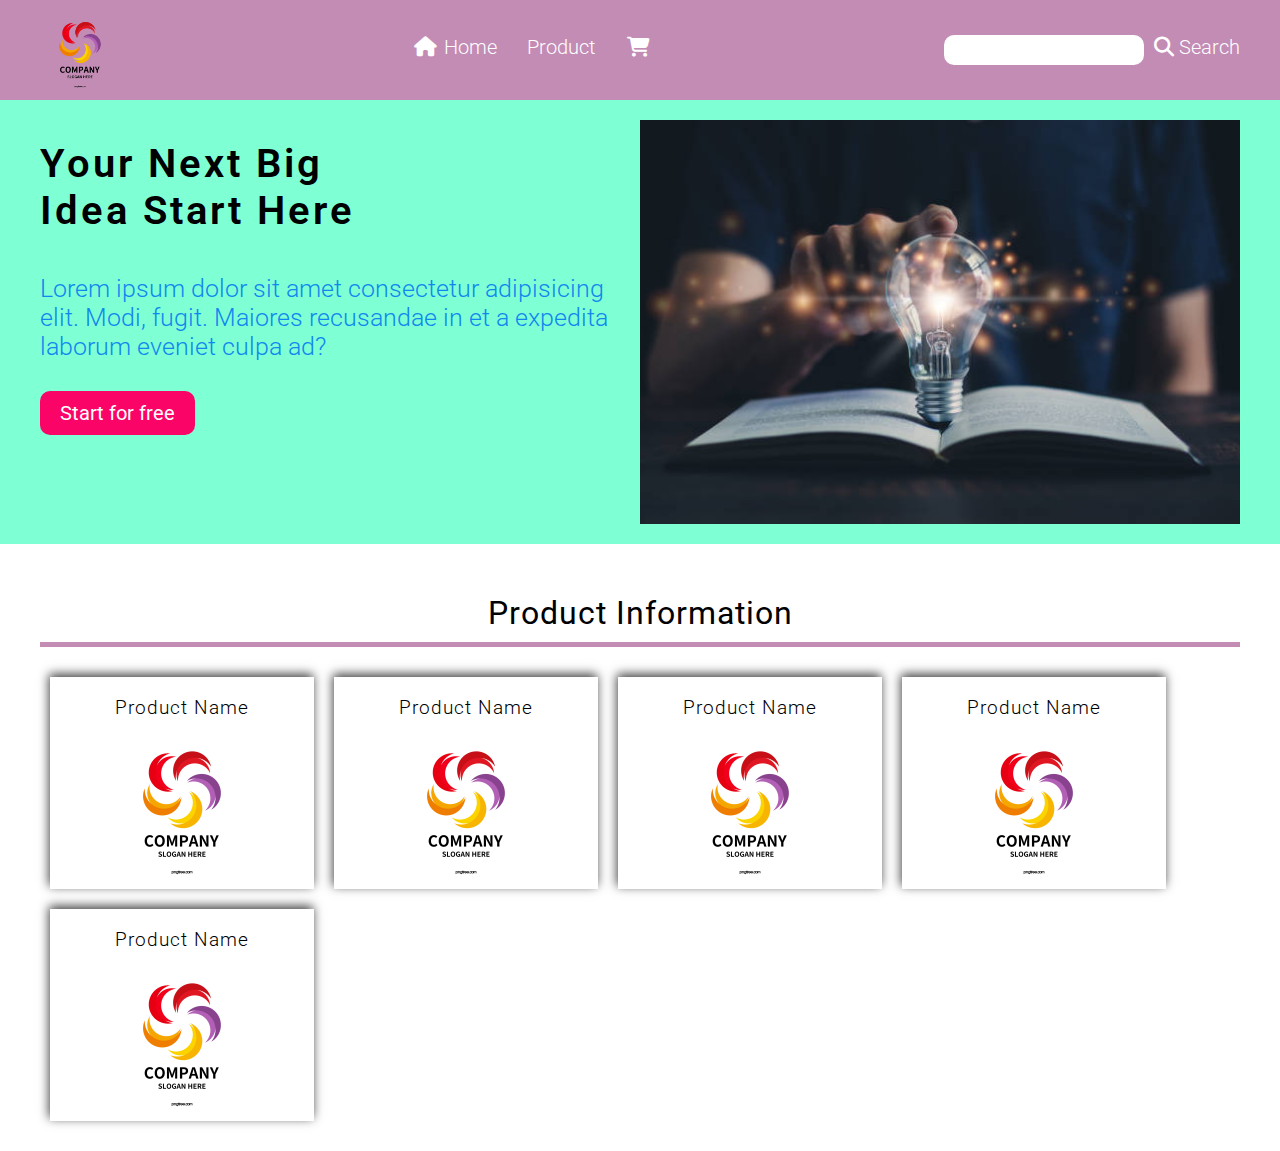
<file: index.html>
<!DOCTYPE html>
<html lang="en">

<head>
    <meta charset="UTF-8">
    <meta name="viewport" content="width=device-width, initial-scale=1.0">
    <title>Landing Page</title>

    <!-- Font awesome  cdn -->

    <link rel="stylesheet" href="https://cdnjs.cloudflare.com/ajax/libs/font-awesome/6.6.0/css/all.min.css">


    <!-- Google Font  -->
    <link rel="preconnect" href="https://fonts.googleapis.com">
    <link rel="preconnect" href="https://fonts.gstatic.com" crossorigin>
    <link
        href="https://fonts.googleapis.com/css2?family=Roboto:ital,wght@0,100;0,300;0,400;0,500;0,700;0,900;1,100;1,300;1,400;1,500;1,700;1,900&display=swap"
        rel="stylesheet">
    <!-- style  -->
    <link rel="stylesheet" href="css/style.css">
</head>

<body>

    <!-- Nav start  -->

    <div class="nav_parent">
        

        <div class="nav_wrapper">
            <div class="nav_element_wrapper">


               <button id="toggleButton" class="nav_button"><i class="fa-solid fa-bars"></i></button>

                <div class="logo"><img src="img/abc.png" alt="logo"></div>


                <div class="link_wrapper" id="myNav">
                    <li>
                        <ul><a href="index.html"> <i class="fa-solid fa-house"></i> Home </a></ul>
                        <ul><a href="product.html">Product</a></ul>
                        <ul><a href="checkout.html" id="cart-count"><i class="fa-solid fa-cart-shopping"></i> </a></ul>
                        <!-- <ul><a href="">About</a></ul> -->
                        <!-- <ul><a href="">FAQ</a></ul> -->

                    </li>
                </div>

                <div class="search_wrapper">
                    <input type="text" value="">
                    <a href=""> <i class="fa-solid fa-magnifying-glass"></i> Search</a>
                </div>


            </div>

        </div>

    </div>

    <!-- nav end  -->




    <!-- Hero  section start  -->



    <div class="hero_parent">
        <div class="hero_wrapper">

            <div class="hero_element_wrapper">

                <div class="hero_wrapper_first">
                    <h1>Your Next Big Idea Start Here</h1>
                    <p>Lorem ipsum dolor sit amet consectetur
                        adipisicing elit. Modi, fugit. Maiores recusandae in et a
                        expedita laborum eveniet culpa ad?</p>

                    <a href="">Start for free</a>

                </div>


                <div class="hero_wrapper_sec">
                    <div class="hero_img">
                        <img src="img/heoimg.jpg" alt="hero image">
                    </div>
                </div>


            </div>

        </div>
    </div>




    <!-- Hero section end  -->





    <!-- show cart start  -->



    <div class="show_cart_parent">

        <div class="show_cart_wrapper">

            <h1>Product Information</h1>


            <div class="show_cart_element">

                <div class="show_cart_group">


                    <div class="show_cart">
                        <h3>Product Name</h3>

                        <div class="show_cart_img"><img src="img/abc.png" alt=""></div>
                
                    </div>


                    <div class="show_cart">
                        <h3>Product Name</h3>

                        <div class="show_cart_img"><img src="img/abc.png" alt=""></div>
                
                    </div>


                    <div class="show_cart">
                        <h3>Product Name</h3>

                        <div class="show_cart_img"><img src="img/abc.png" alt=""></div>
                
                    </div>
                    


                    <div class="show_cart">
                        <h3>Product Name</h3>

                        <div class="show_cart_img"><img src="img/abc.png" alt=""></div>
                
                    </div>
                    

                    <div class="show_cart">
                        <h3>Product Name</h3>

                        <div class="show_cart_img"><img src="img/abc.png" alt=""></div>
                
                    </div>





                   

                </div>


            </div>


        </div>
    </div>


    <!-- show cart end  -->














 <script src="js/script.js"></script>
</body>

</html>
</file>
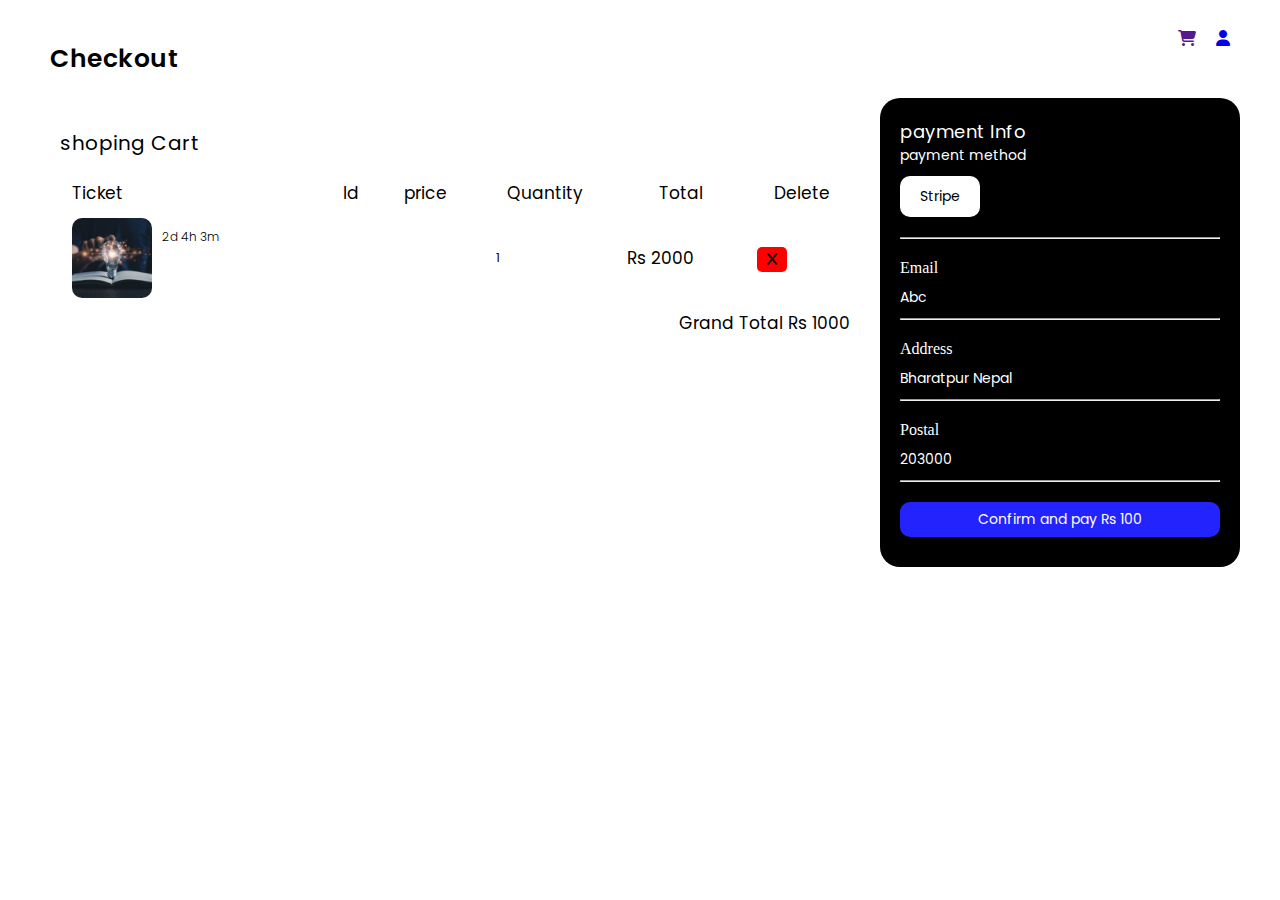
<file: checkout.html>
<!DOCTYPE html>
<html lang="en">

<head>
    <meta charset="UTF-8">
    <meta name="viewport" content="width=device-width, initial-scale=1.0">
    <title>checkout</title>
    <!-- style  -->
    <link rel="stylesheet" href="css/style.css">

    <!-- font awesome  -->
    <link rel="stylesheet" href="https://cdnjs.cloudflare.com/ajax/libs/font-awesome/6.6.0/css/all.min.css">


    <!-- Google Font  -->
    <link rel="preconnect" href="https://fonts.googleapis.com">
    <link rel="preconnect" href="https://fonts.gstatic.com" crossorigin>
    <link
        href="https://fonts.googleapis.com/css2?family=Poppins:ital,wght@0,100;0,200;0,300;0,400;0,500;0,600;0,700;0,800;0,900;1,100;1,200;1,300;1,400;1,500;1,600;1,700;1,800;1,900&family=Roboto:ital,wght@0,100;0,300;0,400;0,500;0,700;0,900;1,100;1,300;1,400;1,500;1,700;1,900&display=swap"
        rel="stylesheet">

</head>

<body>

    <div class="checkout_parent">
        <div class="checkout_wrapper">

            <div class="checkout_element">



                <div class="checkout_nav">
                    <h1>Checkout</h1>
                    <div class="check_icon_group">

                        <a href=""><i class="fa-solid fa-cart-shopping"></i></a>
                        <a href="index.html"><i class="fa-solid fa-user"></i></a>


                    </div>


                </div>



                <div class="tp_wrapper">

                    <div class="table_parent">
                        <h2>shoping Cart</h2>


                        <table>
                            <tr>
                                <th>Ticket</th>
                                <th>Id</th>
                                <th>price</th>
                                <th>Quantity</th>
                                <th>Total</th>
                                <th>Delete</th>



                            </tr>


                            <tr>
                                <td>
                                    <div class="product_img"><img src="img/heoimg.jpg" alt=""></div>
                                    <div class="img_info">
                                        <h4 id="check_name"></h4>
                                        <p>2d 4h 3m</p>
                                        
                                    </div>

                                </td>

                                <td id="check_id"></td>
                                <td id="check_price"></td>
                                <td id="check_quantity"><input type="number" value="1"></td>
                                <td id="check_total">Rs 2000</td>
                                <td><button class="deletebutton"><i class="fa-solid fa-x"></i></button></td>
                            </tr>

                            


                        </table>

                        <p>Grand Total Rs 1000</p>

                    </div>


                    <div class="payment_parent">

                        <h1>payment Info</h1>
                        <p>payment method</p>
                        <div><button class="stribe_button">Stripe</button></div>
                        <hr class="payment_line">
                        <label for="">Email</label>
                        <input type="text" value="Abc">
                        <hr class="payment_line">

                        
                        <label for="">Address</label>
                        <input type="text" value="Bharatpur Nepal">
                        <hr class="payment_line">

                        <label for="">Postal</label>
                        <input type="text" value="203000">
                        <hr class="payment_line">


                        <button>Confirm and pay  Rs 100 </button>



                    </div>

                </div>







            </div>
        </div>
    </div>






<script src="js/cartcount.js"></script>

</body>

</html>
</file>
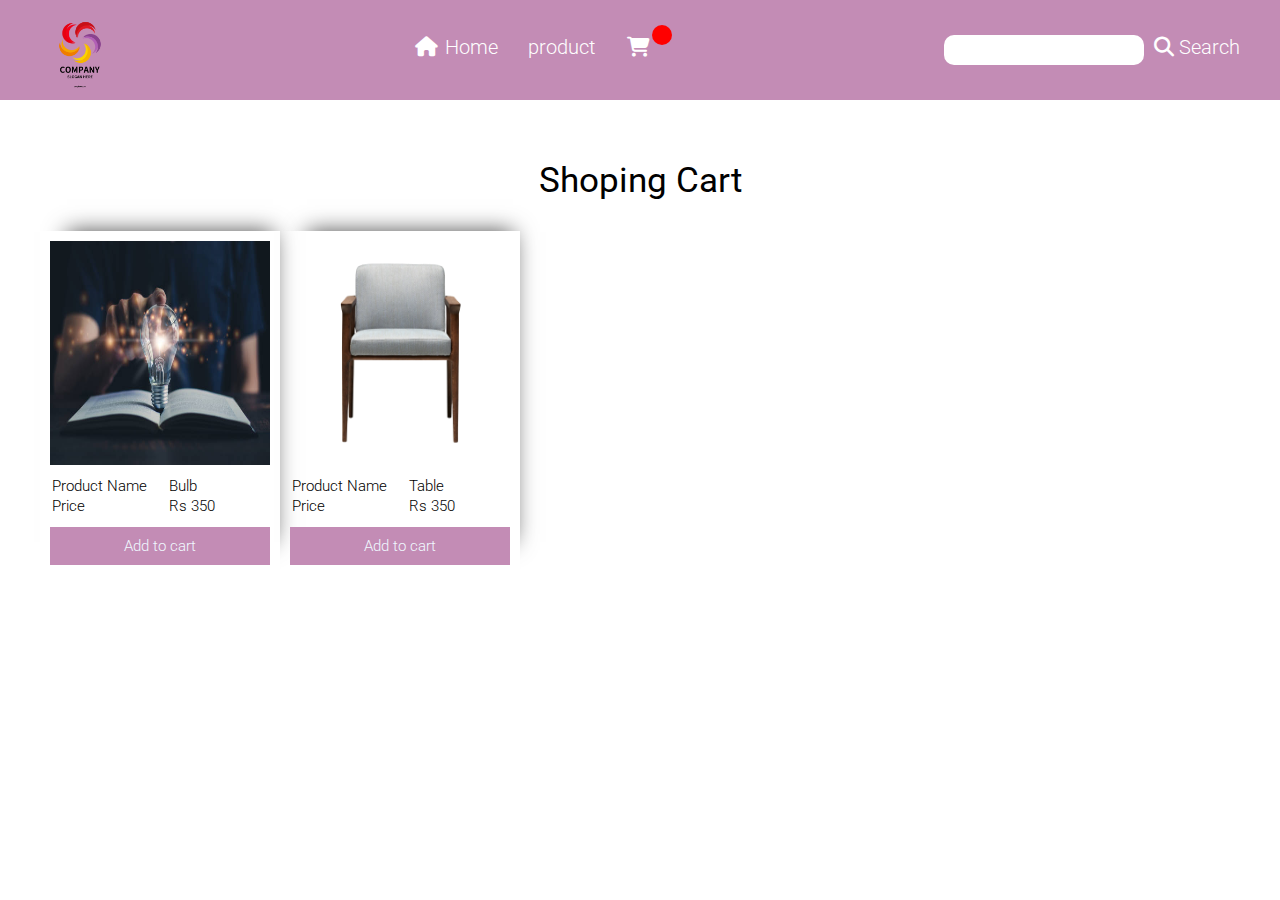
<file: product.html>
<!DOCTYPE html>
<html lang="en">

<head>
    <meta charset="UTF-8">
    <meta name="viewport" content="width=device-width, initial-scale=1.0">
    <title>Landing Page</title>


    <!-- font awesome cdn   -->
    <link rel="stylesheet" href="https://cdnjs.cloudflare.com/ajax/libs/font-awesome/6.6.0/css/all.min.css">



    <!-- Google Font  -->
    <link rel="preconnect" href="https://fonts.googleapis.com">
    <link rel="preconnect" href="https://fonts.gstatic.com" crossorigin>
    <link
        href="https://fonts.googleapis.com/css2?family=Roboto:ital,wght@0,100;0,300;0,400;0,500;0,700;0,900;1,100;1,300;1,400;1,500;1,700;1,900&display=swap"
        rel="stylesheet">
    <!-- style  -->
    <link rel="stylesheet" href="css/style.css">
</head>

<body>


    <!-- Nav start  -->

    <div class="nav_parent">


        <div class="nav_wrapper">
            <div class="nav_element_wrapper">


                <button id="toggleButton" class="nav_button"><i class="fa-solid fa-bars"></i></button>

                <div class="logo"><img src="img/abc.png" alt="logo"></div>


                <div class="link_wrapper" id="myNav">
                    <li>
                        <ul><a href="index.html"> <i class="fa-solid fa-house"></i> Home </a></ul>
                        <ul><a href="product.html">product</a></ul>
                        <ul><a href="checkout.html"><i class="fa-solid fa-cart-shopping"></i></a> <span
                                id="cartCount"></span></ul>
                        <!-- <ul><a href="">About</a></ul> -->
                        <!-- <ul><a href="">FAQ</a></ul> -->

                    </li>
                </div>

                <div class="search_wrapper">
                    <input type="text" value="">
                    <a href=""> <i class="fa-solid fa-magnifying-glass"></i> Search</a>
                </div>


            </div>

        </div>

    </div>

    <!-- nav end  -->



    <!-- product start  -->


    <div class="product_parent">
        <div class="product_wrapper">

            <div class="product_element_wrapper">
                <h1>Shoping Cart</h1>









                <div class="cart_wrapper_group">



                    <div class="cart">
                        <div class="cart_img"><img src="img/heoimg.jpg" alt="image"></div>

                        <table>
                            <tr>
                                <td>Product Name</td>
                                <td id="product_name">Bulb</td>
                            </tr>

                            <tr>
                                <td>Price</td>
                                <td id="product_price">Rs 350</td>
                            </tr>

                        </table>


                        <button class="add-to-cart-btn" id="addtocart"  onclick="AddtoStorage(1,'Bulb', 350)">Add to cart</button>


                    </div>




                    <div class="cart">
                        <div class="cart_img"><img src="img/1.png" alt="image"></div>

                        <table>
                            <tr>
                                <td>Product Name</td>
                                <td id="product_name">Table</td>
                            </tr>

                            <tr>
                                <td>Price</td>
                                <td id="product_price">Rs 350</td>
                            </tr>

                        </table>


                        <button class="add-to-cart-btn" id="addtocart"  onclick="AddtoStorage(2,'Table', 450)">Add to cart</button>


                    </div>


                    













                </div>


            </div>

        </div>
    </div>

    <!-- product end  -->




    <script src="js/script.js"></script>
    <script src="js/cartcount.js"></script>
</body>

</html>
</file>
<file: css/style.css>
* {
   margin: 0;
   padding: 0;
   box-sizing: border-box;
   /* font-family: "Roboto", sans-serif;  */
   /* border: 2px solid red; */
}


/* nav start  */

.nav_parent {
   width: 100%;
   height: auto;
   background-color: #c38cb5;
   padding: 10px;

}

.nav_wrapper {
   max-width: 1200px;
   height: auto;
   margin: auto;
}

.nav_element_wrapper {
   width: 100%;
   display: flex;
   justify-content: space-between;
}

.nav_button{
   margin: 10px;
   display: none;
   height: 40px;
   width: 40px;
}



.logo {
   height: 80px;
   width: 80px;
}

.logo img {
   width: 100%;
   height: 100%;
   object-fit: contain;

}

.link_wrapper {
   padding: 10px 0px;
   margin: 15px 0px;
}


.link_wrapper>li {
   list-style: none;
   display: flex;
   gap: 30px;

}

.link_wrapper>li ul a {

   text-decoration: none;
   font-family: "Roboto", sans-serif;
   font-weight: 300;
   font-size: 20px;
   color: white;
   cursor: pointer;
}


.link_wrapper>li ul a:hover{
   background-color: green;
   border-bottom: 2px solid red;
   padding-bottom: 2px;
}

.link_wrapper>li ul i{
   color: white;
   padding: 0px 2px;
}

#cartCount{
   position: absolute;
   background-color: red;
   color: white;
   font-family: "Roboto", sans-serif;
   width: 20px;
   height: 20px;
   margin-top: -10px;
   border-radius: 10px;
   text-align: center;

}





.search_wrapper {
   margin: 15px 0px;
   padding: 10px 0px;
   display: flex;
   gap: 10px;

}

.search_wrapper input {
   border: none;
   border-radius: 10px;
   font-family: "Roboto", sans-serif;
   padding: 10px;
   font-size: 15px;
   width: 200px;
   height: 30px;

}

.search_wrapper a {
   text-decoration: none;
   font-family: "Roboto", sans-serif;
   font-weight: 300;
   font-size: 20px;
   color: white;
   cursor: pointer;
}


@media(max-width:992px) {

   .search_wrapper{
      display: none;
   }

   .link_wrapper>li {
      display: flex;
      /* flex-direction: column; */
      gap: 60px;
   
   }
   
}


@media(max-width:768px){

   .link_wrapper>li {
      /* flex-direction: column;
      left: 0;
      margin: 17px 0px;
      position: absolute;
      background-color: #c38cb5;
      width: 100%;
      height: 30%;
      padding:44px 20px; */
      padding: 0px 20px;

      
   }

   #myNav{
      display: none;
   }

  

   
   .option_img{
      margin-top: 10px;
      display: block;
   }

   .nav_button{
      display: block;
   }
   

}

@media(max-width:576px){
   .link_wrapper>li{
      width: 100%;
   }

   .logo{
      display: none;
   }
}

/* nav end  */



/* hero start  */

.hero_parent {
   width: 100%;
   height: auto;
   padding: 20px 10px;
   background-color: aquamarine;

}

.hero_wrapper {
   max-width: 1200px;
   margin: auto;
   height: auto;
}

.hero_element_wrapper {
   display: flex;
   flex-wrap: wrap;

}

.hero_element_wrapper>.hero_wrapper_first {
   width: 50%;
   height: auto;
}

.hero_wrapper_first h1 {
   font-family: "Roboto", sans-serif;
   font-weight: 600;
   font-size: 40px;
   width: 60%;
   margin: 20px 0px;
   letter-spacing: 5px;
   letter-spacing: 3px;
   color: black;

}

.hero_wrapper_first p {
   font-family: "Roboto", sans-serif;
   font-weight: 300;
   font-size: 25px;
   margin: 30px 0px;
   padding: 10px 0px;
   color: rgb(16, 135, 238);

}

.hero_wrapper_first a {
   text-decoration: none;
   background-color: hsl(336, 97%, 50%);
   padding: 10px 20px;
   cursor: pointer;
   font-family: "Roboto", sans-serif;
   font-weight: 400;
   border-radius: 10px;
   color: white;
   font-size: 20px;

}




.hero_element_wrapper>.hero_wrapper_sec {
   width: 50%;
   height: auto;
}

.hero_img {
   width: 100%;
   height: 100%;
   
}

.hero_img img {
   height: 100%;
   width: 100%;
   object-fit: cover;
}


@media(max-width:992px){

   .hero_element_wrapper>.hero_wrapper_first{
      width: 100%;

   }

   .hero_element_wrapper>.hero_wrapper_sec{
      width: 100%;
   }

   .hero_img{
      margin-top: 40px;
   }

   .hero_wrapper_first p{
      width: 70%;
   }
   .hero_img{
      padding: 30px 10px;
   }


}
@media(max-width:768px){
   .hero_wrapper_first h1{
      width: 100%;
   }

   .hero_wrapper_first p{
      width: 100%;
   }

}





/* hero end  */



/* product start  */

.product_parent {
   width: 100%;
   height: auto;
   margin: 20px 0px;
   padding: 10px;
}

.product_wrapper {
   max-width: 1200px;
   height: auto;
   margin: auto;
}



.product_element_wrapper{
   width: 100%;
   height: auto;

}

.product_element_wrapper h1{
   text-align: center;
   font-family: "Roboto", sans-serif;
   font-weight: 400;
   padding: 10px 0px;
   font-size: 35px;
   margin: 20px 0px;
}


.cart_wrapper_group{
   width: 100%;
   height: auto;
   display: flex;
   flex-direction: row;
   flex-wrap: wrap;

}

.cart{
   width: 20%;
   height: auto;
   display: flex;
   flex-direction: column;
   padding: 10px 10px;
   box-shadow: 10px -16px 22px -17px rgba(0,0,0,0.75);
-webkit-box-shadow: 10px -16px 22px -17px rgba(0,0,0,0.75);
-moz-box-shadow: 10px -16px 22px -17px rgba(0,0,0,0.75);
}

.cart_img{
   width: 100%;
   height: 100%;
}

.cart_img > img{
   width: 100%;
   height: 100%;
   object-fit: fill;
}

.cart> table{
   width: 80%;
   align-items: center;
   margin: 10px 0px;
}



.cart > table tr td  {
   font-family: "Roboto", sans-serif;
   font-size: 15px;
   font-weight: 200;
   font-weight: 300;


}


.cart button{
   background-color: #c38cb5;
   color: aliceblue;
   font-family: "Roboto", sans-serif;
   font-size: 15px;
   font-weight: 300;
   border: 20px;
   padding: 10px;
   text-align: center;
   text-decoration: none;
   cursor: pointer;


}
.cart button:hover{
   background-color: green;


}

.addtocart_wrapper{
   width: 30%;
   padding-left: 20px;
   margin-top: -120px;

}

.addtocart_wrapper h1{
   width: 100%;
   padding: 10px 10px;
   text-align: center;
   font-family: "Roboto", sans-serif;
   font-size: 15px;
   font-weight: 400;
   background-color: rgb(244, 184, 3);
   color: white;
}

.addtocart_img{
   width: 50px;
   height: 50px;
}

.addtocart_img img{
   width: 100%;
   height: 100%;
   object-fit: cover;
}


.addtocartline{
   width: 50%;
   height: 3px;
   background-color: rgb(244, 184, 3) ;
}


.addtocart_wrapper > p{
   padding: 10px 10px;
   text-align: center;
   font-family: "Roboto", sans-serif;
   font-size: 12px;
   font-weight: 400;
   text-align: center;
   margin: 10px 0px;


}


.addtocart_wrapper > p:last-child{
   padding: 10px 0px;
   text-align: start;

}


@media(max-width:992px){
   .product_parent{
      margin: 10px 0px;
   }
   .cart_wrapper_group{
      width: 100%;
   }


   .addtocart_wrapper{
      display: none;
   }





   .cart{
      width: 25%;
   }
   
}

@media(max-width:768px){
  

   .cart{
      width: 50%;
   }
   
}

@media(max-width:576px){
  

   .cart{
      width:100%;
   }
   
}





/* product end  */



/* show cart start  */

.show_cart_parent{
   width: 100%;
   height: auto;
   margin: 10px 0px;
   padding: 10px 0px;
}

.show_cart_wrapper{
   max-width: 1200px;
   margin: auto;
}

.show_cart_element{
   width: 100%;
   height: auto;
}

.show_cart_group{
   display: flex;
   flex-wrap: wrap;
   

}

.show_cart{
   width: 22%;
   margin: 10px;
   padding: 10px 0px;
   height: auto;
   box-shadow: -1px -3px 10px 0px rgba(0,0,0,0.75);
-webkit-box-shadow: -1px -3px 10px 0px rgba(0,0,0,0.75);
-moz-box-shadow: -1px -3px 10px 0px rgba(0,0,0,0.75);
}

.show_cart_wrapper  h1{
   width: 100%;
   text-align: center;
   font-family: "Roboto", sans-serif;
   font-weight: 400;
   letter-spacing: 1px;
   margin: 20px 0px;
   padding: 10px 0px;
   border-bottom: 5px solid #c38cb5;

}
.show_cart > h3{
   text-align: center;
   font-family: "Roboto", sans-serif;
   font-weight: 300;
   letter-spacing: 1px;
   word-spacing: 0.5px;
   padding: 10px 0px;

}

.show_cart_img{
   width: 150px;
   height: 150px;
   margin: auto;

}

.show_cart_img img{
   width: 100%;
   height: 100%;
   object-fit: cover;
}


@media(max-width:992px){
   .show_cart{
      width: 30%;
      height: auto;
   }

}

@media(max-width:778px){
   .show_cart{
      width: 46%;
      height: auto;
   }

   .show_cart_group{
      justify-content: center;
      
   }

}

@media(max-width:576px){
   .show_cart{
      width: 80%;
      height: auto;
   }




}



/* show cart end  */


/* chekout start  */

.checkout_parent{
   width: 100%;
   height: auto;
   margin: 10px 0px;
   padding: 10px 0px;
}

.checkout_wrapper{
   width: 1200px;
   margin: auto;
}


.checkout_element{
   width: 100%;
   height: auto;
}

.checkout_nav{
   display: flex;
   justify-content: space-between;
   padding: 10px 10px;
}

.checkout_nav h1{
   font-family: "Poppins", sans-serif;
   font-weight: 600;
   font-size: 25px;
   letter-spacing: 0.5px;
   margin: 10px 0px;
}

.check_icon_group{
   display: flex;
   gap: 20px;
}

.tp_wrapper{
   width: 100%;
   height: auto;
   display: flex;
   flex-wrap: wrap;
   
}

.table_parent{
   width: 70%;
   height: auto;
   padding: 10px 20px;
}

.table_parent > h2{
   font-family: "Poppins", sans-serif;
   font-weight: normal;
   font-size: 20px;
   letter-spacing: 0.5px;
   padding: 10px 0px;
   margin: 10px 0px;

}

.table_parent  table tr  th{
   font-family: "Poppins", sans-serif;
   font-weight: normal;
   font-size: 17px;
   padding: 0px 10px;

}

.table_parent  table tr  td{
   font-family: "Poppins", sans-serif;
   font-weight: normal;
   font-size: 17px;
   padding: 0px 10px;
   


}
.table_parent table{
   width: 100%;
   height: auto;
}


.table_parent table tr:first-child{
   /* background-color: red; */
   padding: 10px 0px;
}


.table_parent  table tr  th:first-child{
   float: left;
}

.table_parent  table tr  td:first-child{
   display: flex;

   
}
.img_info{
   margin: 20px 10px;
   display: flex;
   flex-direction: column;
   
}

.img_info > h4{
   font-family: "Poppins", sans-serif;
   font-weight: normal;
   font-size: 15px;
   font-weight: 600;

}

.img_info > p{
   font-family: "Poppins", sans-serif;
   font-weight: normal;
   font-size: 12px;
   font-weight: 300;
}



.table_parent  table tr  td input{
   width: 40px;
   height: 30px;
   padding: 2px;
   border: none;
   font-family: "Poppins", sans-serif;
   font-weight: normal;
   font-size: 12px;
   margin: 0px 10px;


}


td >.deletebutton{
   padding: 5px 10px;
   background-color: red;
   border: none;
   border-radius: 5px;
   cursor: pointer;

}





.product_img{
   width:80px;
   height:80px;
   margin: 10px  0px;
}
.product_img img{
   width: 100%;
   height: 100%;
   object-fit: cover;
   border-radius: 10px;
}

.table_parent > p{
   float: right;
   font-family: "Poppins", sans-serif;
   font-weight: normal;
   font-size: 17px;
   padding: 0px 10px;
}


.payment_parent{
   width: 30%;
   background-color: black;
   border-radius: 20px;
   padding: 20px 20px;
   display: flex;
   flex-direction: column;
}

.payment_parent h1{
   color: white;
   font-family: "Poppins", sans-serif;
   font-weight: normal;
   font-size: 18px;
   /* margin: 5px 0px; */
   letter-spacing: 0.5px;
   

}
.payment_parent p{
   color: white;
   font-family: "Poppins", sans-serif;
   font-weight: normal;
   font-size: 14px;
   /* margin: 10px 0px; */

}
.stribe_button{
   padding: 10px 20px;
   background-color: white;
   font-family: "Poppins", sans-serif;
   font-weight: 400;
   font-size: 14px;
   border-radius: 10px;
   margin: 10px 0px;
   border: none;
   cursor: pointer;
}

.payment_line{
   background-color: green;
   width: 100%;
   height: 1px;
   margin: 10px 0px;
}

.payment_parent label{
   color: white;
   width: 100%;
   margin: 10px 0px;
}

.payment_parent input{
   background-color: black;
   color: white;
   /* border-bottom: white; */
   border: none;
   font-family: "Poppins", sans-serif;
   font-weight: 400;
   font-size: 14px;
}

.payment_parent > button{
   width: 100%;
   height: 35px;
   background-color: rgb(35, 35, 254);
   color: white;
   font-family: "Poppins", sans-serif;
   font-weight: 400;
   font-size: 14px;
   margin: 10px 0px;
   border-radius: 10px;
   border: none;
   cursor: pointer;
}









/* checkout end  */
</file>
